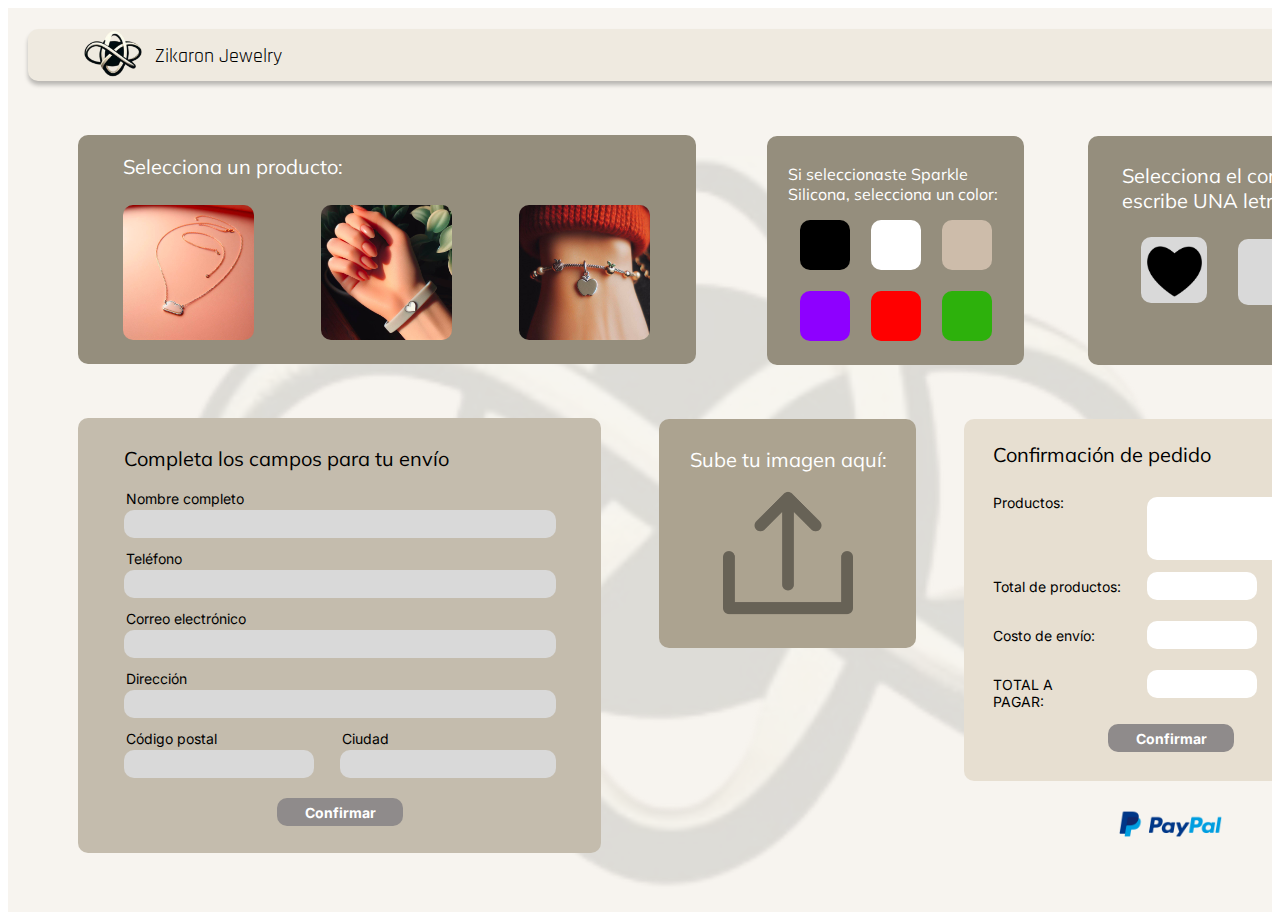
<file: shop.html>
<!DOCTYPE html>
<html>
<head>
    <link href="https://fonts.googleapis.com/css?family=Rajdhani&display=swap" rel="stylesheet" />
    <link href="https://fonts.googleapis.com/css?family=Mulish&display=swap" rel="stylesheet" />
    <link href="https://fonts.googleapis.com/css?family=Inter&display=swap" rel="stylesheet" />
    <link href="./css/shop.css" rel="stylesheet" />
    <title>Zikaron Jewelry | Shop</title>
</head>
<body>
    <div class="shop">
        <div class="fondo_logo"></div>
        <div class="banner"></div>
        <button class="Zikaron">Zikaron Jewelry</button>
        <button class="logo"></button>

        <div class="producto"></div>
        <span class="seleccion1">Selecciona un producto:</span>
        <button class="collar"></button>
        <button class="pulsera_sil"></button>
        <button class="charm"></button>

        <div class="color"></div>
        <span class="seleccion2">Si seleccionaste Sparkle Silicona, selecciona un color:</span>
        <button class="negro"></button>
        <button class="blanco"></button>
        <button class="morado"></button>
        <button class="rojo"></button>
        <button class="beige"></button>
        <button class="verde"></button>

        <div class="perso"></div>
        <span class="seleccion3">Selecciona el corazón o escribe UNA letra:</span>
        <button class="corazonfondo"></button>
        <button class="signocorazon"></button>
        <div class="letra" contenteditable="true"></div>


        <div class="datos1"></div>

        <span class="forms">Completa los campos para tu envío</span>
        <span class="nombre">Nombre completo</span>
        <div class="nom" contenteditable="true"></div>

        <span class="phone">Teléfono</span>
        <div class="phone_fill" contenteditable="true"></div>

        <span class="email">Correo electrónico </span>
        <div class="email_fill" contenteditable="true"></div>

        <span class="direccion">Dirección</span>
        <div class="dir_fill" contenteditable="true"></div>

        <span class="codigo">Código postal</span>
        <div class="codigo_fill" contenteditable="true"></div>

        <span class="city">Ciudad</span>
        <div class="city_fill" contenteditable="true"></div>

        <div class="upload_datos"></div>
        <span class="imagen">Sube tu imagen aquí:</span>
        <button class="upload"></button>

        <div class="datos2"></div>
        
        <span class="confirmacion">Confirmación de pedido</span>
        <span class="productos">Productos:</span>
        <div class="product_auto" contenteditable="true"></div>

        <span class="t_productos">Total de productos:</span>
        <div class="t_prod" contenteditable="true"></div>

        <span class="costo">Costo de envío:</span>
        <div class="costo_auto" contenteditable="true"></div>

        <span class="t_pagar">TOTAL A PAGAR:</span>
        <div class="total_pagar" contenteditable="true"></div>

        <button class="boton_confirmar1">
            Confirmar
        </button>

        <button class="boton_confirmar2">
            Confirmar
        </button>
           
        <button class="paypal"></button>
    </div>
</body>
</html>
</file>
<file: css/shop.css>
* {
    box-sizing: border-box;
  }
  body {
    font-size: 14px;
  }
  .shop {
    width: 100%;
    height: 904px;
    background: rgba(247,244,239,1);
    opacity: 1;
    position: relative;
    top: 0px;
    left: 0px;
    overflow: hidden;
  }
  .fondo_logo {
    width: 100%;
    height: 735px;
    background: url("../images/logo.png");
    background-repeat: no-repeat;
    background-position: center center;
    background-size: cover;
    opacity: 0.10000000149011612;
    position: absolute;
    top: 148px;
    left: 65px;
    overflow: hidden;
  }
  .banner {
    width: 1400px;
    height: 52px;
    background: rgba(239,234,224,1);
    opacity: 1;
    position: absolute;
    top: 21px;
    left: 20px;
    border-top-left-radius: 10px;
    border-top-right-radius: 10px;
    border-bottom-left-radius: 10px;
    border-bottom-right-radius: 10px;
    box-shadow: 0px 4px 4px rgba(0, 0, 0, 0.25);
    overflow: hidden;
  }
  .Zikaron {
    width: 143px;
    color: rgba(0,0,0,1);
    position: absolute;
    top: 34px;
    left: 141px;
    font-family: Rajdhani;
    font-weight: Medium;
    font-size: 20px;
    opacity: 1;
    text-align: left;
    background-color: transparent;
    border: none;
    cursor: pointer;
  }
  .logo {
    width: 74px;
    height: 52px;
    background: url("../images/logo.png");
    background-repeat: no-repeat;
    background-position: center center;
    background-size: cover;
    opacity: 1;
    position: absolute;
    top: 21px;
    left: 70px;
    overflow: hidden;
    background-color: transparent;
    border: none;
    cursor: pointer;
  }
  .producto {
    width: 618px;
    height: 229px;
    background: rgba(149,142,125,1);
    opacity: 1;
    position: absolute;
    top: 127px;
    left: 70px;
    border-top-left-radius: 10px;
    border-top-right-radius: 10px;
    border-bottom-left-radius: 10px;
    border-bottom-right-radius: 10px;
    overflow: hidden;
  }
  .perso {
    width: 290px;
    height: 229px;
    background: rgba(149,142,125,1);
    opacity: 1;
    position: absolute;
    top: 128px;
    left: 1080px;
    border-top-left-radius: 10px;
    border-top-right-radius: 10px;
    border-bottom-left-radius: 10px;
    border-bottom-right-radius: 10px;
    overflow: hidden;
  }
  .collar {
    width: 131px;
    height: 135px;
    background: url("../images/collar.png");
    background-repeat: no-repeat;
    background-position: center center;
    background-size: cover;
    opacity: 1;
    position: absolute;
    top: 197px;
    left: 115px;
    border-top-left-radius: 10px;
    border-top-right-radius: 10px;
    border-bottom-left-radius: 10px;
    border-bottom-right-radius: 10px;
    overflow: hidden;
    background-color: transparent;
    border: none;
    cursor: pointer;
  }
  .pulsera_sil {
    width: 131px;
    height: 135px;
    background: url("../images/pul_sil.png");
    background-repeat: no-repeat;
    background-position: center center;
    background-size: cover;
    opacity: 1;
    position: absolute;
    top: 197px;
    left: 313px;
    border-top-left-radius: 10px;
    border-top-right-radius: 10px;
    border-bottom-left-radius: 10px;
    border-bottom-right-radius: 10px;
    overflow: hidden;
    background-color: transparent;
    border: none;
    cursor: pointer;
  }
  .charm {
    width: 131px;
    height: 135px;
    background: url("../images/charm.png");
    background-repeat: no-repeat;
    background-position: center center;
    background-size: cover;
    opacity: 1;
    position: absolute;
    top: 197px;
    left: 511px;
    border-top-left-radius: 10px;
    border-top-right-radius: 10px;
    border-bottom-left-radius: 10px;
    border-bottom-right-radius: 10px;
    overflow: hidden;
    background-color: transparent;
    border: none;
    cursor: pointer;
  }
  .seleccion1 {
    width: 223px;
    color: rgba(255,255,255,1);
    position: absolute;
    top: 146px;
    left: 115px;
    font-family: Mulish;
    font-weight: SemiBold Italic;
    font-size: 20px;
    opacity: 1;
    text-align: left;
  }
  .color {
    width: 257px;
    height: 229px;
    background: rgba(149,142,125,1);
    opacity: 1;
    position: absolute;
    top: 128px;
    left: 759px;
    border-top-left-radius: 10px;
    border-top-right-radius: 10px;
    border-bottom-left-radius: 10px;
    border-bottom-right-radius: 10px;
    overflow: hidden;
  }
  .seleccion2 {
    width: 216px;
    color: rgba(255,255,255,1);
    position: absolute;
    top: 156px;
    left: 780px;
    font-family: Mulish;
    font-weight: SemiBold Italic;
    font-size: 16px;
    opacity: 1;
    text-align: left;
  }
  .seleccion3 {
    width: 232px;
    color: rgba(255,255,255,1);
    position: absolute;
    top: 155px;
    left: 1114px;
    font-family: Mulish;
    font-weight: SemiBold Italic;
    font-size: 20px;
    opacity: 1;
    text-align: left;
  }
  .negro {
    width: 50px;
    height: 50px;
    background: rgba(0,0,0,1);
    opacity: 1;
    position: absolute;
    top: 212px;
    left: 792px;
    border-top-left-radius: 10px;
    border-top-right-radius: 10px;
    border-bottom-left-radius: 10px;
    border-bottom-right-radius: 10px;
    overflow: hidden;
    border: none;
    cursor: pointer;
  }
  .blanco {
    width: 50px;
    height: 50px;
    background: rgba(255,255,255,1);
    opacity: 1;
    position: absolute;
    top: 212px;
    left: 863px;
    border-top-left-radius: 10px;
    border-top-right-radius: 10px;
    border-bottom-left-radius: 10px;
    border-bottom-right-radius: 10px;
    overflow: hidden;
    border: none;
    cursor: pointer;
  }
  .morado {
    width: 50px;
    height: 50px;
    background: rgba(142,0,255,1);
    opacity: 1;
    position: absolute;
    top: 283px;
    left: 792px;
    border-top-left-radius: 10px;
    border-top-right-radius: 10px;
    border-bottom-left-radius: 10px;
    border-bottom-right-radius: 10px;
    overflow: hidden;
    border: none;
    cursor: pointer;
  }
  .rojo {
    width: 50px;
    height: 50px;
    background: rgba(255,0,0,1);
    opacity: 1;
    position: absolute;
    top: 283px;
    left: 863px;
    border-top-left-radius: 10px;
    border-top-right-radius: 10px;
    border-bottom-left-radius: 10px;
    border-bottom-right-radius: 10px;
    overflow: hidden;
    border: none;
    cursor: pointer;
  }
  .beige {
    width: 50px;
    height: 50px;
    background: rgba(205,188,170,1);
    opacity: 1;
    position: absolute;
    top: 212px;
    left: 934px;
    border-top-left-radius: 10px;
    border-top-right-radius: 10px;
    border-bottom-left-radius: 10px;
    border-bottom-right-radius: 10px;
    overflow: hidden;
    border: none;
    cursor: pointer;
  }
  .verde {
    width: 50px;
    height: 50px;
    background: rgba(45,177,12,1);
    opacity: 1;
    position: absolute;
    top: 283px;
    left: 934px;
    border-top-left-radius: 10px;
    border-top-right-radius: 10px;
    border-bottom-left-radius: 10px;
    border-bottom-right-radius: 10px;
    overflow: hidden;
    border: none;
    cursor: pointer;
  }
  .corazonfondo {
    width: 66px;
    height: 66px;
    background: rgba(217,217,217,1);
    opacity: 1;
    position: absolute;
    top: 229px;
    left: 1133px;
    border-top-left-radius: 10px;
    border-top-right-radius: 10px;
    border-bottom-left-radius: 10px;
    border-bottom-right-radius: 10px;
    overflow: hidden;
    border: none;
    cursor: pointer;
  }
  .signocorazon {
    width: 55px;
    height: 51px;
    background: url("../images/corazon.png");
    background-repeat: no-repeat;
    background-position: center center;
    background-size: cover;
    opacity: 1;
    position: absolute;
    top: 238px;
    left: 1139px;
    overflow: hidden;
    border: none;
    cursor: pointer;
  }
  .letra {
    width: 88px;
    height: 66px;
    background: rgba(217,217,217,1);
    opacity: 1;
    position: absolute;
    top: 231px;
    left: 1230px;
    border-top-left-radius: 10px;
    border-top-right-radius: 10px;
    border-bottom-left-radius: 10px;
    border-bottom-right-radius: 10px;
    overflow: hidden;
    display: flex;
    justify-content: center;
    align-items: center;
    font-family: Mulish;
    font-weight: SemiBold Italic;
    font-size: 36px;
    cursor: text;
}
  .datos1 {
    width: 523px;
    height: 435px;
    background: rgba(196,188,173,1);
    opacity: 1;
    position: absolute;
    top: 410px;
    left: 70px;
    border-top-left-radius: 10px;
    border-top-right-radius: 10px;
    border-bottom-left-radius: 10px;
    border-bottom-right-radius: 10px;
    overflow: hidden;
  }
  .datos2 {
    width: 414px;
    height: 362px;
    background: rgba(231,223,209,1);
    opacity: 1;
    position: absolute;
    top: 411px;
    left: 956px;
    border-top-left-radius: 10px;
    border-top-right-radius: 10px;
    border-bottom-left-radius: 10px;
    border-bottom-right-radius: 10px;
    overflow: hidden;
  }
  .t_productos {
    width: 129px;
    color: rgba(0,0,0,1);
    position: absolute;
    top: 570px;
    left: 985px;
    font-family: Inter;
    font-weight: Regular;
    font-size: 14px;
    opacity: 1;
    text-align: left;
  }
  .forms {
    width: 330px;
    color: rgba(0,0,0,1);
    position: absolute;
    top: 438px;
    left: 116px;
    font-family: Mulish;
    font-weight: SemiBold Italic;
    font-size: 20px;
    opacity: 1;
    text-align: left;
  }
  .confirmacion {
    width: 223px;
    color: rgba(0,0,0,1);
    position: absolute;
    top: 434px;
    left: 985px;
    font-family: Mulish;
    font-weight: SemiBold Italic;
    font-size: 20px;
    opacity: 1;
    text-align: left;
  }
  .nombre {
    width: 119px;
    color: rgba(0,0,0,1);
    position: absolute;
    top: 482px;
    left: 118px;
    font-family: Inter;
    font-weight: Regular;
    font-size: 14px;
    opacity: 1;
    text-align: left;
  }
  .nom {
    width: 432px;
    height: 28px;
    background: rgba(217,217,217,1);
    opacity: 1;
    position: absolute;
    top: 502px;
    left: 116px;
    border-top-left-radius: 10px;
    border-top-right-radius: 10px;
    border-bottom-left-radius: 10px;
    border-bottom-right-radius: 10px;
    overflow: hidden;
    padding: 5px;
    font-family: Inter;
    font-weight: Regular;
    font-size: 12px;
    opacity: 1;
    text-align: left;
  }
  .t_prod {
    width: 110px;
    height: 28px;
    background: rgba(255,255,255,1);
    opacity: 1;
    position: absolute;
    top: 564px;
    left: 1139px;
    border-top-left-radius: 10px;
    border-top-right-radius: 10px;
    border-bottom-left-radius: 10px;
    border-bottom-right-radius: 10px;
    overflow: hidden;
    font-family: Inter;
    font-weight: Regular;
    font-size: 12px;
    opacity: 1;
    text-align: left;
  }
  .costo {
    width: 104px;
    color: rgba(0,0,0,1);
    position: absolute;
    top: 619px;
    left: 985px;
    font-family: Inter;
    font-weight: Regular;
    font-size: 14px;
    opacity: 1;
    text-align: left;
  }
  .costo_auto {
    width: 110px;
    height: 28px;
    background: rgba(255,255,255,1);
    opacity: 1;
    position: absolute;
    top: 613px;
    left: 1139px;
    border-top-left-radius: 10px;
    border-top-right-radius: 10px;
    border-bottom-left-radius: 10px;
    border-bottom-right-radius: 10px;
    overflow: hidden;
    font-family: Inter;
    font-weight: Regular;
    font-size: 12px;
    opacity: 1;
    text-align: left;
  }
  .t_pagar {
    width: 111px;
    color: rgba(0,0,0,1);
    position: absolute;
    top: 668px;
    left: 985px;
    font-family: Inter;
    font-weight: Regular;
    font-size: 14px;
    opacity: 1;
    text-align: left;
  }
  .total_pagar {
    width: 110px;
    height: 28px;
    background: rgba(255,255,255,1);
    opacity: 1;
    position: absolute;
    top: 662px;
    left: 1139px;
    border-top-left-radius: 10px;
    border-top-right-radius: 10px;
    border-bottom-left-radius: 10px;
    border-bottom-right-radius: 10px;
    overflow: hidden;
    font-family: Inter;
    font-weight: Regular;
    font-size: 12px;
    opacity: 1;
    text-align: left;
  }
  .productos {
    width: 72px;
    color: rgba(0,0,0,1);
    position: absolute;
    top: 486px;
    left: 985px;
    font-family: Inter;
    font-weight: Regular;
    font-size: 14px;
    opacity: 1;
    text-align: left;
  }
  .product_auto {
    width: 219px;
    height: 63px;
    background: rgba(255,255,255,1);
    opacity: 1;
    position: absolute;
    top: 489px;
    left: 1139px;
    border-top-left-radius: 10px;
    border-top-right-radius: 10px;
    border-bottom-left-radius: 10px;
    border-bottom-right-radius: 10px;
    overflow: hidden;
    font-family: Inter;
    font-weight: Regular;
    font-size: 12px;
    opacity: 1;
    text-align: left;
  }
  .direccion {
    width: 63px;
    color: rgba(0,0,0,1);
    position: absolute;
    top: 662px;
    left: 118px;
    font-family: Inter;
    font-weight: Regular;
    font-size: 14px;
    opacity: 1;
    text-align: left;
  }
  .dir_fill {
    width: 432px;
    height: 28px;
    background: rgba(217,217,217,1);
    opacity: 1;
    position: absolute;
    top: 682px;
    left: 116px;
    border-top-left-radius: 10px;
    border-top-right-radius: 10px;
    border-bottom-left-radius: 10px;
    border-bottom-right-radius: 10px;
    overflow: hidden;
    padding: 5px;
    font-family: Inter;
    font-weight: Regular;
    font-size: 12px;
    opacity: 1;
    text-align: left;
  }
  .email {
    width: 123px;
    color: rgba(0,0,0,1);
    position: absolute;
    top: 602px;
    left: 118px;
    font-family: Inter;
    font-weight: Regular;
    font-size: 14px;
    opacity: 1;
    text-align: left;
  }
  .email_fill {
    width: 432px;
    height: 28px;
    background: rgba(217,217,217,1);
    opacity: 1;
    position: absolute;
    top: 622px;
    left: 116px;
    border-top-left-radius: 10px;
    border-top-right-radius: 10px;
    border-bottom-left-radius: 10px;
    border-bottom-right-radius: 10px;
    overflow: hidden;
    padding: 5px;
    font-family: Inter;
    font-weight: Regular;
    font-size: 12px;
    opacity: 1;
    text-align: left;
  }
  .phone {
    width: 58px;
    color: rgba(0,0,0,1);
    position: absolute;
    top: 542px;
    left: 118px;
    font-family: Inter;
    font-weight: Regular;
    font-size: 14px;
    opacity: 1;
    text-align: left;
  }
  .phone_fill {
    width: 432px;
    height: 28px;
    background: rgba(217,217,217,1);
    opacity: 1;
    position: absolute;
    top: 562px;
    left: 116px;
    border-top-left-radius: 10px;
    border-top-right-radius: 10px;
    border-bottom-left-radius: 10px;
    border-bottom-right-radius: 10px;
    overflow: hidden;
    padding: 5px;
    font-family: Inter;
    font-weight: Regular;
    font-size: 12px;
    opacity: 1;
    text-align: left;
  }
  .city {
    width: 47px;
    color: rgba(0,0,0,1);
    position: absolute;
    top: 722px;
    left: 334px;
    font-family: Inter;
    font-weight: Regular;
    font-size: 14px;
    opacity: 1;
    text-align: left;
  }
  .city_fill {
    width: 216px;
    height: 28px;
    background: rgba(217,217,217,1);
    opacity: 1;
    position: absolute;
    top: 742px;
    left: 332px;
    border-top-left-radius: 10px;
    border-top-right-radius: 10px;
    border-bottom-left-radius: 10px;
    border-bottom-right-radius: 10px;
    overflow: hidden;
    padding: 5px;
    font-family: Inter;
    font-weight: Regular;
    font-size: 12px;
    opacity: 1;
    text-align: left;
  }
  .codigo {
    width: 92px;
    color: rgba(0,0,0,1);
    position: absolute;
    top: 722px;
    left: 118px;
    font-family: Inter;
    font-weight: Regular;
    font-size: 14px;
    opacity: 1;
    text-align: left;
  }
  .codigo_fill {
    width: 190px;
    height: 28px;
    background: rgba(217,217,217,1);
    opacity: 1;
    position: absolute;
    top: 742px;
    left: 116px;
    border-top-left-radius: 10px;
    border-top-right-radius: 10px;
    border-bottom-left-radius: 10px;
    border-bottom-right-radius: 10px;
    overflow: hidden;
    padding: 5px;
    font-family: Inter;
    font-weight: Regular;
    font-size: 12px;
    opacity: 1;
    text-align: left;
  }
  .boton_confirmar1 {
    width: 126px;
    height: 28px;
    background: rgba(143,139,139,1);
    opacity: 1;
    position: absolute;
    top: 790px;
    left: 269px;
    border-top-left-radius: 10px;
    border-top-right-radius: 10px;
    border-bottom-left-radius: 10px;
    border-bottom-right-radius: 10px;
    overflow: hidden;
    border: none; 
    cursor: pointer;
    display: flex;
    justify-content: center;
    align-items: center;
    color: rgba(255,255,255,1);
    font-family: Inter;
    font-weight: Bold;
    font-size: 14px;
    text-align: center; 
}

.boton_confirmar2 {
    width: 126px;
    height: 28px;
    background: rgba(143,139,139,1);
    opacity: 1;
    position: absolute;
    top: 716px;
    left: 1100px;
    border-top-left-radius: 10px;
    border-top-right-radius: 10px;
    border-bottom-left-radius: 10px;
    border-bottom-right-radius: 10px;
    overflow: hidden;
    border: none; 
    cursor: pointer; 
    display: flex; 
    justify-content: center; 
    align-items: center; 
    color: rgba(255,255,255,1);
    font-family: Inter;
    font-weight: Bold;
    font-size: 14px;
    text-align: center; 
}

  .paypal {
    width: 103px;
    height: 30px;
    background: url("../images/paypal.png");
    background-repeat: no-repeat;
    background-position: center center;
    background-size: cover;
    opacity: 1;
    position: absolute;
    top: 801px;
    left: 1111px;
    overflow: hidden;
    background-color: transparent;
    border: none;
    cursor: pointer;
  }
  .upload_datos {
    width: 257px;
    height: 229px;
    background: rgba(172,163,144,1);
    opacity: 1;
    position: absolute;
    top: 411px;
    left: 651px;
    border-top-left-radius: 10px;
    border-top-right-radius: 10px;
    border-bottom-left-radius: 10px;
    border-bottom-right-radius: 10px;
    overflow: hidden;
  }

  .imagen {
    width: 216px;
    color: rgba(255,255,255,1);
    position: absolute;
    top: 439px;
    left: 672px;
    font-family: Mulish;
    font-weight: ExtraBold;
    font-size: 20px;
    opacity: 1;
    text-align: center;
  }
  .upload {
    width: 130px;
    height: 130px;
    background: url("../images/upload.png");
    background-repeat: no-repeat;
    background-position: center center;
    background-size: cover;
    opacity: 0.4;
    position: absolute;
    top: 480px;
    left: 715px;
    overflow: hidden;
    border: none;
    cursor: pointer;
}
</file>
